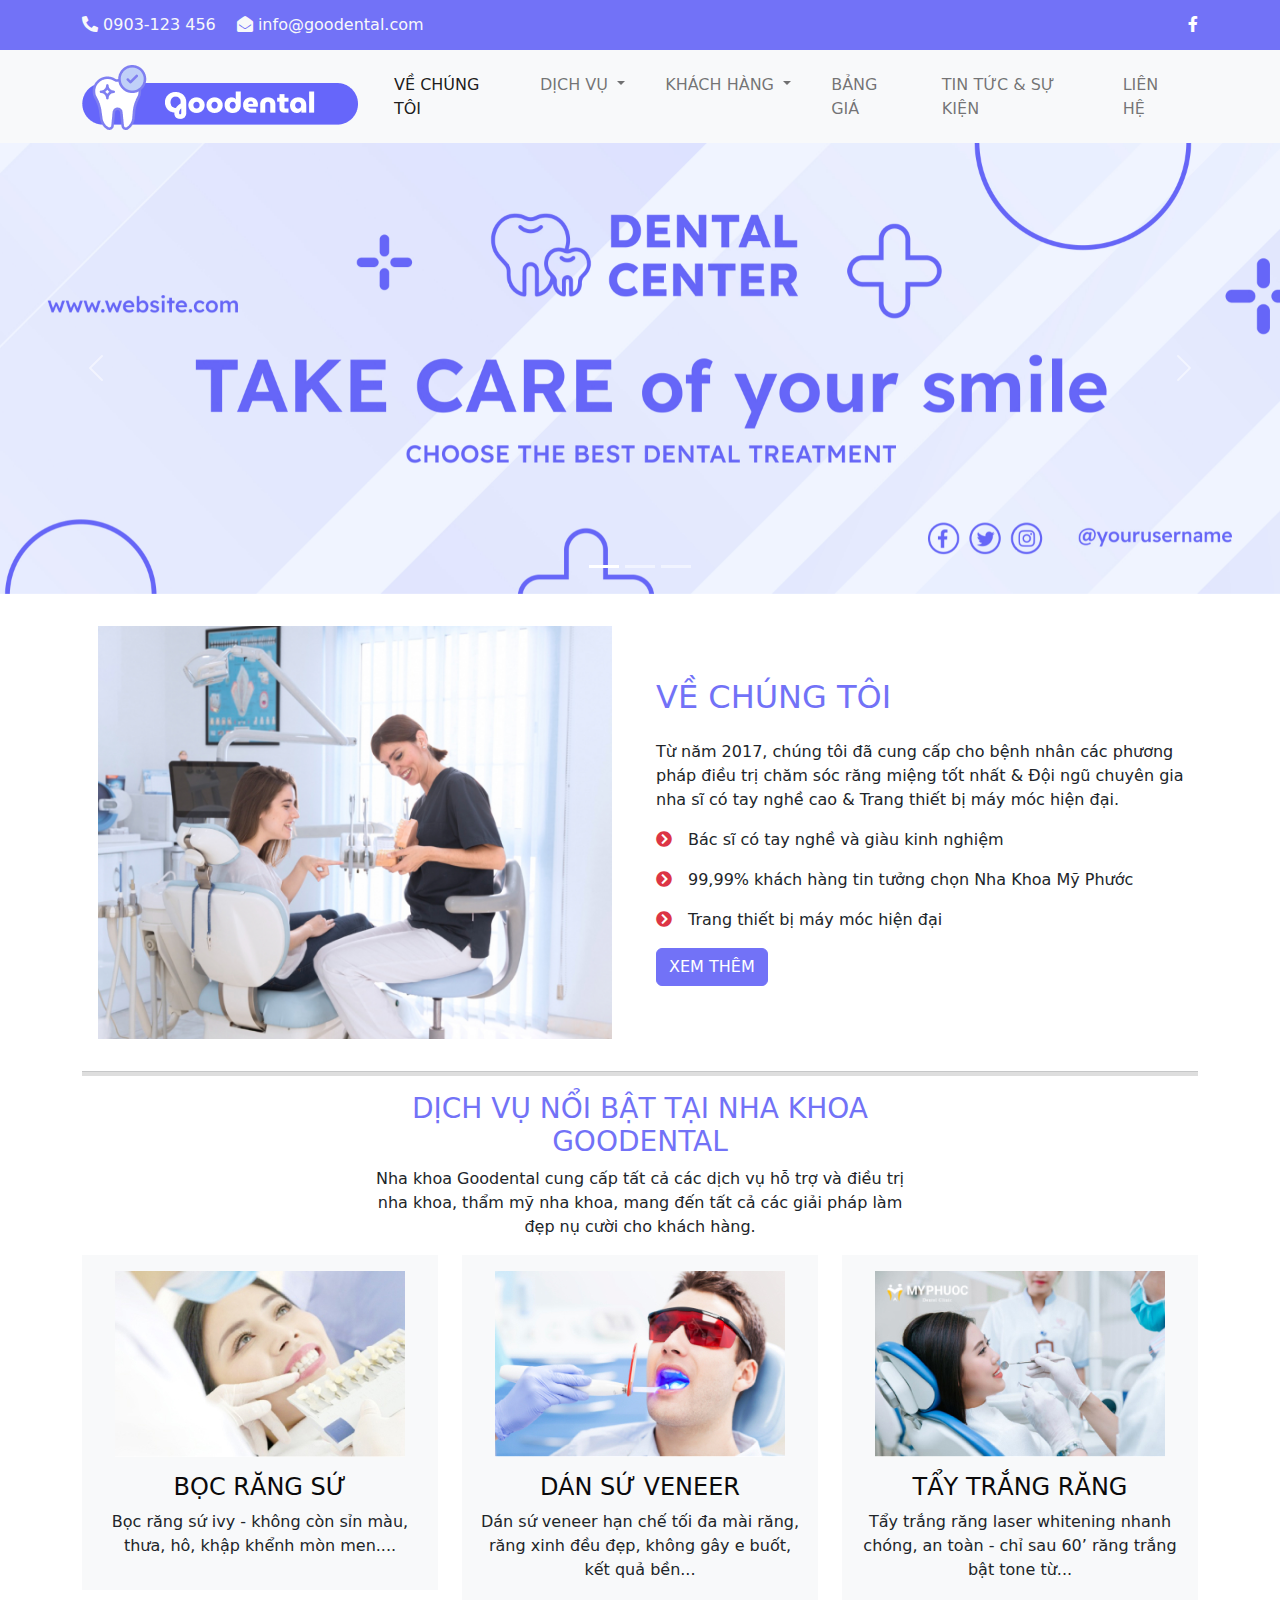
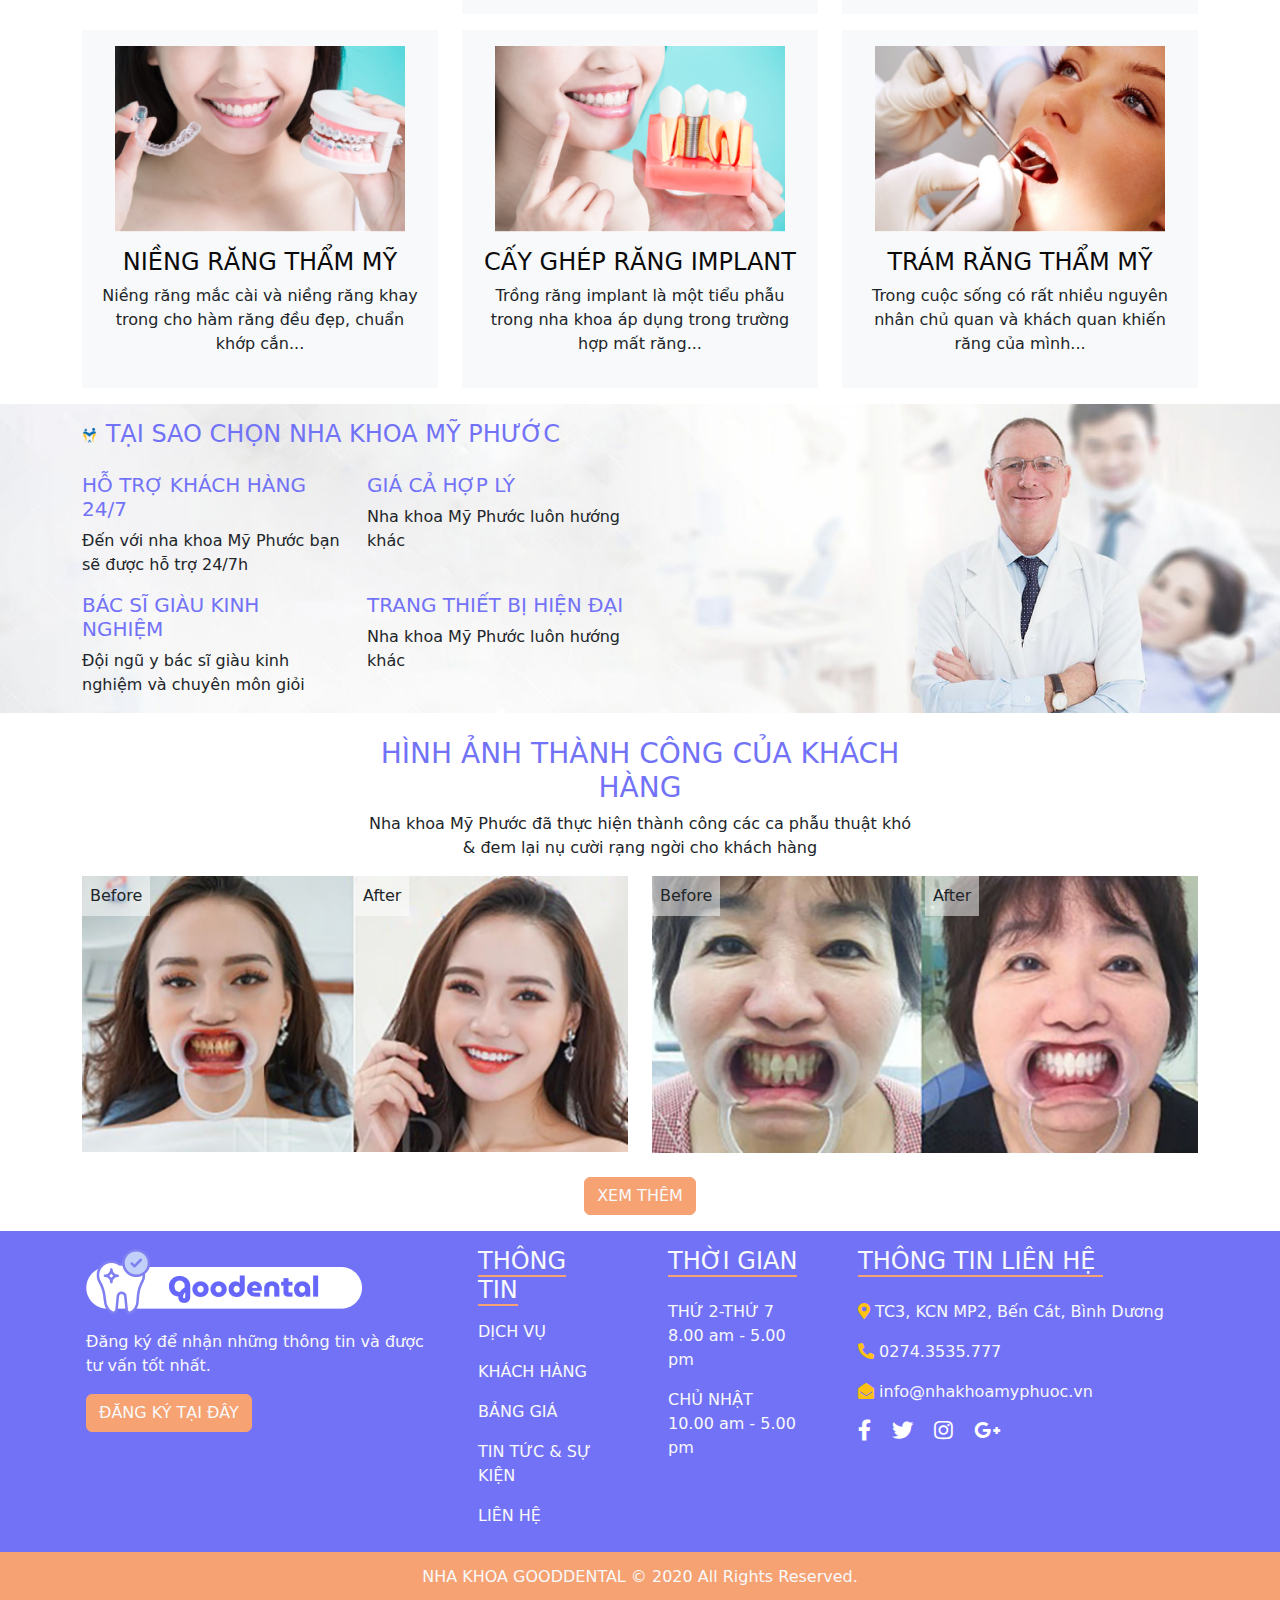
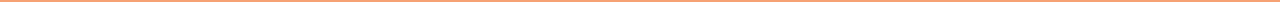
<file: index.html>
<!doctype html>
<html>
<head>
<meta charset="utf-8">
<meta name="viewport" content="width=device-width, initial-scale=1">
<title>Goodental</title>
<link rel="stylesheet" href="css/all.min.css">
<link rel="stylesheet" href="css/bootstrap.css">
<link rel="stylesheet" href="css/style.css">
<link rel="icon" href="images/TITLE-ICON.png" type="image/x-icon">
<script src="js/bootstrap.bundle.min.js"></script>
</head>

<body>
<div class="top-bar bg-primary text-light">
  <div class="container d-flex justify-content-between"> <span><i class="fas fa-phone-alt"></i> 0903-123 456 <i class="fas fa-envelope-open ms-3"></i> info@goodental.com</span> <span><a href="#"><i class="fab fa-facebook-f"></i></a></span> </div>
</div>
<!--xong phan top bar-->

<nav class="navbar navbar-expand-lg bg-light">
  <div class="container"> <a class="navbar-brand" href="#"><img src="images/Group 65.png" alt=""></a>
    <button class="navbar-toggler" type="button" data-bs-toggle="collapse" data-bs-target="#navbarSupportedContent" aria-controls="navbarSupportedContent" aria-expanded="false" aria-label="Toggle navigation"> <span class="navbar-toggler-icon"></span> </button>
    <div class="collapse navbar-collapse" id="navbarSupportedContent">
      <ul class="navbar-nav ms-auto mb-2 mb-lg-0 ">
        <li class="nav-item"> <a class="nav-link active" aria-current="page" href="#">VỀ CHÚNG TÔI</a> </li>
        <li class="nav-item dropdown"> <a class="nav-link dropdown-toggle" href="#" role="button" data-bs-toggle="dropdown" aria-expanded="false"> DỊCH VỤ </a>
          <ul class="dropdown-menu">
            <li><a class="dropdown-item" href="#">BỌC RĂNG SỨ</a></li>
            <li><a class="dropdown-item" href="#">RĂNG SỨ THẨM MỸ</a></li>
            <li><a class="dropdown-item" href="#">TRỔNG IMPLANT</a></li>
            <li><a class="dropdown-item" href="#">BỌC RĂNG SỨ</a></li>
            <li><a class="dropdown-item" href="#">RĂNG SỨ THẨM MỸ</a></li>
            <li><a class="dropdown-item" href="#">TRỔNG IMPLANT</a></li>
          </ul>
        </li>
        <li class="nav-item dropdown"> <a class="nav-link dropdown-toggle" href="#" role="button" data-bs-toggle="dropdown" aria-expanded="false"> KHÁCH HÀNG </a>
          <ul class="dropdown-menu">
            <li><a class="dropdown-item" href="#">HÌNH ẢNH</a></li>
            <li><a class="dropdown-item" href="#">CẢM NHẬN</a></li>
          </ul>
        </li>
        <li class="nav-item"> <a class="nav-link" href="#">BẢNG GIÁ</a> </li>
        <li class="nav-item"> <a class="nav-link" href="#">TIN TỨC & SỰ KIỆN</a> </li>
        <li class="nav-item"> <a class="nav-link" href="lienhe.html">LIÊN HỆ</a> </li>
      </ul>
    </div>
  </div>
</nav>
<!--xong phan menu-->
<banner>
<div id="carouselExampleIndicators" class="carousel slide" data-bs-ride="true">
  <div class="carousel-indicators">
    <button type="button" data-bs-target="#carouselExampleIndicators" data-bs-slide-to="0" class="active" aria-current="true" aria-label="Slide 1"></button>
    <button type="button" data-bs-target="#carouselExampleIndicators" data-bs-slide-to="1" aria-label="Slide 2"></button>
    <button type="button" data-bs-target="#carouselExampleIndicators" data-bs-slide-to="2" aria-label="Slide 3"></button>
  </div>
  <div class="carousel-inner">
    <div class="carousel-item active">
      <img src="image new/banner01.jpg" class="d-block w-100" alt="...">
    </div>
    <div class="carousel-item">
      <img src="image new/Banner02.jpg" class="d-block w-100" alt="...">
    </div>
    <div class="carousel-item">
      <img src="image new/Banner03.jpg" class="d-block w-100" alt="...">
    </div>
  </div>
  <button class="carousel-control-prev" type="button" data-bs-target="#carouselExampleIndicators" data-bs-slide="prev">
    <span class="carousel-control-prev-icon" aria-hidden="true"></span>
    <span class="visually-hidden">Previous</span>
  </button>
  <button class="carousel-control-next" type="button" data-bs-target="#carouselExampleIndicators" data-bs-slide="next">
    <span class="carousel-control-next-icon" aria-hidden="true"></span>
    <span class="visually-hidden">Next</span>
  </button>
</div>
</banner>
<main>
<section ic="about" class="my-3">
<div class="container">
	<div class="row d-flex align-items-center">
	<div class="col-lg-6">
	<div class="p-3">
	<img src="image new/2147879172.jpg" alt="" class="img-fluid">
	</div>
	</div>
<div class="col-lg-6 p-3">
	<h2 class="text-primary">VỀ CHÚNG TÔI</h2>
	<p class="pt-3">Từ năm 2017, chúng tôi đã cung cấp cho bệnh nhân các phương pháp điều trị chăm sóc răng miệng tốt nhất & Đội ngũ chuyên gia nha sĩ có tay nghề cao & Trang thiết bị máy móc hiện đại.</p>
	<p><i class="fas fa-chevron-circle-right me-3 text-danger"></i>Bác sĩ có tay nghề và giàu kinh nghiệm</p>
	<p><i class="fas fa-chevron-circle-right me-3 text-danger"></i>99,99% khách hàng tin tưởng chọn Nha Khoa Mỹ Phước</p>
	<p><i class="fas fa-chevron-circle-right me-3 text-danger"></i>Trang thiết bị máy móc hiện đại</p>
	<button class="btn btn-primary">XEM THÊM</button>
	</div>
	</div>
	<hr style="height: 5px; background-color: gray">
	</div>
</section>
<section id="service">
<div class="container">
<div class="row d-flex justify-content-center">
<div class="col-lg-6 text-center">
<h3 class="text-primary">DỊCH VỤ NỔI BẬT TẠI NHA KHOA GOODENTAL</h3>
<p>Nha khoa Goodental cung cấp tất cả các dịch vụ hỗ trợ và điều trị nha khoa, thẩm mỹ nha khoa, mang đến tất cả các giải pháp làm đẹp nụ cười cho khách hàng.</p>
</div>
</div>
<div class="row">
<div class="col-12 col-sm-6 col-md-6 col-lg-4 mb-3">
<div class="bg-light p-3 text-center">
	<img src="images/dv_img1 1.jpg" alt="img-fluid">
	<h4 class="pt-3"><a href="#">BỌC RĂNG SỨ</a></h4>
	<p>Bọc răng sứ ivy - không còn sỉn màu, thưa, hô, khập khểnh mòn men....</p>
	</div>
</div>
<div class="col-12 col-sm-6 col-md-6 col-lg-4 mb-3">
<div class="bg-light p-3 text-center">
	<img src="images/dv_img2 1.jpg" alt="img-fluid">
	<h4 class="pt-3"><a href="#">DÁN SỨ VENEER</a></h4>
	<p>Dán sứ veneer hạn chế tối đa mài răng, răng xinh đều đẹp, không gây e buốt, kết quả bền...</p>
	</div>
</div>
<div class="col-12 col-sm-6 col-md-6 col-lg-4 mb-3">
<div class="bg-light p-3 text-center">
	<img src="images/dv_img4 1.jpg" alt="img-fluid">
	<h4 class="pt-3"><a href="#">TẨY TRẮNG RĂNG</a></h4>
	<p>Tẩy trắng răng laser whitening nhanh chóng, an toàn - chỉ sau 60’ răng trắng bật tone từ...</p>
	</div>
</div>
<div class="col-12 col-sm-6 col-md-6 col-lg-4 mb-3">
<div class="bg-light p-3 text-center">
	<img src="images/dv_img3 1.jpg" alt="img-fluid">
	<h4 class="pt-3"><a href="#">NIỀNG RĂNG THẨM MỸ</a></h4>
	<p>Niềng răng mắc cài và niềng răng khay trong cho hàm răng đều đẹp, chuẩn khớp cắn...</p>
	</div>
</div>
<div class="col-12 col-sm-6 col-md-6 col-lg-4 mb-3">
<div class="bg-light p-3 text-center">
	<img src="images/dv_img5 1.jpg" alt="img-fluid">
	<h4 class="pt-3"><a href="#">CẤY GHÉP RĂNG IMPLANT</a></h4>
	<p>Trồng răng implant là một tiểu phẫu trong nha khoa áp dụng trong trường hợp mất răng...</p>
	</div>
</div>
<div class="col-12 col-sm-6 col-md-6 col-lg-4 mb-3">
<div class="bg-light p-3 text-center">
	<img src="images/dv_img6 1.jpg" alt="img-fluid">
	<h4 class="pt-3"><a href="#">TRÁM RĂNG THẨM MỸ</a></h4>
	<p>Trong cuộc sống có rất nhiều nguyên nhân chủ quan và khách quan khiến răng của mình...</p>
	</div>
</div>
</div>
</div>
	</section>
<section id="why">
	<div class="container">
	<h4 class="text-primary pt-3" ><img src="images/icon_logo 1.png" alt=""> TẠI SAO CHỌN NHA KHOA MỸ PHƯỚC</h4>
	<div class="row">
		<div class="col-lg-6">
		<div class="row pt-3">
			<div class="col-lg-6">
			<h5 class="text-primary">HỖ TRỢ KHÁCH HÀNG 24/7</h5>
			<p>Đến với nha khoa Mỹ Phước bạn sẽ được hỗ trợ 24/7h</p>
			</div>
			<div class="col-lg-6">
			<h5 class="text-primary">GIÁ CẢ HỢP LÝ</h5>
				<p>Nha khoa Mỹ Phước luôn hướng khác</p>
			</div>
			<div class="col-lg-6">
			<h5 class="text-primary">BÁC SĨ GIÀU KINH NGHIỆM</h5>
				<p>Đội ngũ y bác sĩ giàu kinh nghiệm và chuyên môn giỏi</p>
			</div>
			<div class="col-lg-6">
			<h5 class="text-primary">TRANG THIẾT BỊ HIỆN ĐẠI</h5>
				<p>Nha khoa Mỹ Phước luôn hướng khác</p>
			</div>
			</div>
			</div>
		</div>
		</div>
</section>
<section id="client">
<div class="container">
	<div class="row d-flex justify-content-center">
		<div class="col-lg-6 text-center">
		<h3 class="text-primary">HÌNH ẢNH THÀNH CÔNG CỦA KHÁCH HÀNG</h3>
		<p>Nha khoa Mỹ Phước đã thực hiện thành công các ca phẫu thuật khó & đem lại nụ cười rạng ngời cho khách hàng</p>
		</div>
	</div>
	<div class="row">
	<div class="col-lg-6 mb-3">
	<div class="hinh"><img src="images/gallery-img-1 1.jpg" alt="" class="img-fluid">
	<div class="truoc">Before</div>	
	<div class="sau">After</div>	
	</div>
	</div>
	<div class="col-lg-6 mb-3">
	<div class="hinh"><img src="images/gallery-img-2 1.jpg" alt="" class="img-fluid">
	<div class="truoc">Before</div>	
	<div class="sau">After</div>	
	</div>
	</div>
	</div>
	<p class="text-center pt-2">
	<button class="btn btn-warning text-light">XEM THÊM</button>
	</p>
</div>
</section>
</main>
<footer class="bg-primary text-light">
  <div class="container">
    <div class="row">
      <div class="col-12 col-sm-6 col-md-6 col-lg-4 p-3"> <a href="#"><img src="images/white.png" alt=""></a>
        <p class="pt-3">Đăng ký để nhận những thông tin và được tư vấn tốt nhất.</p>
        <button type="button" class="btn btn-warning text-light">ĐĂNG KÝ TẠI ĐÂY</button>
      </div>
      <div class="col-12 col-sm-6 col-md-6 col-lg-2">
        <div class="p-3">
          <h4><span class="gach-chan">THÔNG TIN</span></h4>
          <ul class="navbar-nav">
            <li class="nav-item"><a href="#" class="nav-link">DỊCH VỤ</a></li>
            <li class="nav-item"><a href="#" class="nav-link">KHÁCH HÀNG</a></li>
            <li class="nav-item"><a href="#" class="nav-link">BẢNG GIÁ</a></li>
            <li class="nav-item"><a href="#" class="nav-link">TIN TỨC &amp; SỰ KIỆN</a></li>
            <li class="nav-item"><a href="#" class="nav-link">LIÊN HỆ</a></li>
          </ul>
        </div>
      </div>
      <div class="col-12 col-sm-6 col-md-6 col-lg-2">
        <div class="p-3">
          <h4><span class="gach-chan">THỜI GIAN</span></h4>
          <p class="pt-3">THỨ 2-THỨ 7 <br>
            8.00 am - 5.00 pm</p>
          <p> CHỦ NHẬT <br>
            10.00 am - 5.00 pm</p>
        </div>
      </div>
      <div class="col-12 col-sm-6 col-md-6 col-lg-4">
        <div class="p-3">
          <h4><span class="gach-chan">THÔNG TIN LIÊN HỆ&nbsp;</span></h4>
          <p class="pt-3"><i class="fas fa-map-marker-alt text-warning"></i> TC3, KCN MP2, Bến Cát, Bình Dương</p>
          <p><i class="fas fa-phone-alt text-warning"></i> 0274.3535.777</p>
          <p><i class="fas fa-envelope-open text-warning"></i> info@nhakhoamyphuoc.vn</p>
          <a href="#"><i class="fab fa-facebook-f fa-lg "></i></a> <a href="#"><i class="fab fa-twitter fa-lg ms-3"></i></a> <a href="#"><i class="fab fa-instagram fa-lg ms-3"></i></a> <a href="#"><i class="fab fa-google-plus-g fa-lg ms-3"></i></a> </div>
      </div>
    </div>
  </div>
  <div class="bottom-bar bg-secondary">
    <p class="text-center">NHA KHOA GOODDENTAL © 2020 All Rights Reserved.</p>
  </div>
</footer>
</body>
</html>
</file>
<file: css/style.css>
@charset "utf-8";
/* CSS Document */
.top-bar{
	height: 50px; line-height: 50px
}
.top-bar a{
	color: white
}
.top-bar a:hover{
	color: #F7A272
}
.navbar .navbar-nav .nav-item .nav-link{
	padding: 10px 20px
}
.navbar .navbar-nav .nav-item .nav-link:hover{
	color: #7272F7; 
}
.navbar .navbar-nav .nav-item .dropdown-menu{
	background-color: #7272F7; padding-top: 0; padding-bottom: 0
}
.navbar .navbar-nav .nav-item .dropdown-menu .dropdown-item{
	color: white
}
.navbar .navbar-nav .nav-item .dropdown-menu .dropdown-item:hover{
	background-color: #F7A272
}
.navbar .navbar-nav .nav-item .dropdown-menu li{
	border-bottom: 1px solid white
}
main{
	min-height: 500px
}
.gach-chan{
	border-bottom: 2px solid #F7A272
}
footer .navbar-nav .nav-item .nav-link:hover{
	color: #F7A272
}
footer a{
	color: white
}
footer a:hover{
	color: #F7A272
}
.bottom-bar{
	height: 50px; line-height: 50px
}
#service a{
	text-decoration: none; color: #0B0A0B
}
#service a:hover{
	color: #FFC113
}
#why{
	width: 100%; min-height: 300px; background-image: url("../images/why.jpg"); background-repeat: no-repeat; background-size: cover;
	background-position: center top
}
.hinh{
	width: 100%;position: relative
}
.truoc{
	position: absolute; left: 0; top: 0; padding: 8px; background-color: rgba(255,255,255,0.50)
}
.sau{
	position: absolute; left: 50%; top: 0; padding: 8px; background-color: rgba(255,255,255,0.50)
}
#client{
	padding-top: 24px
}
</file>
